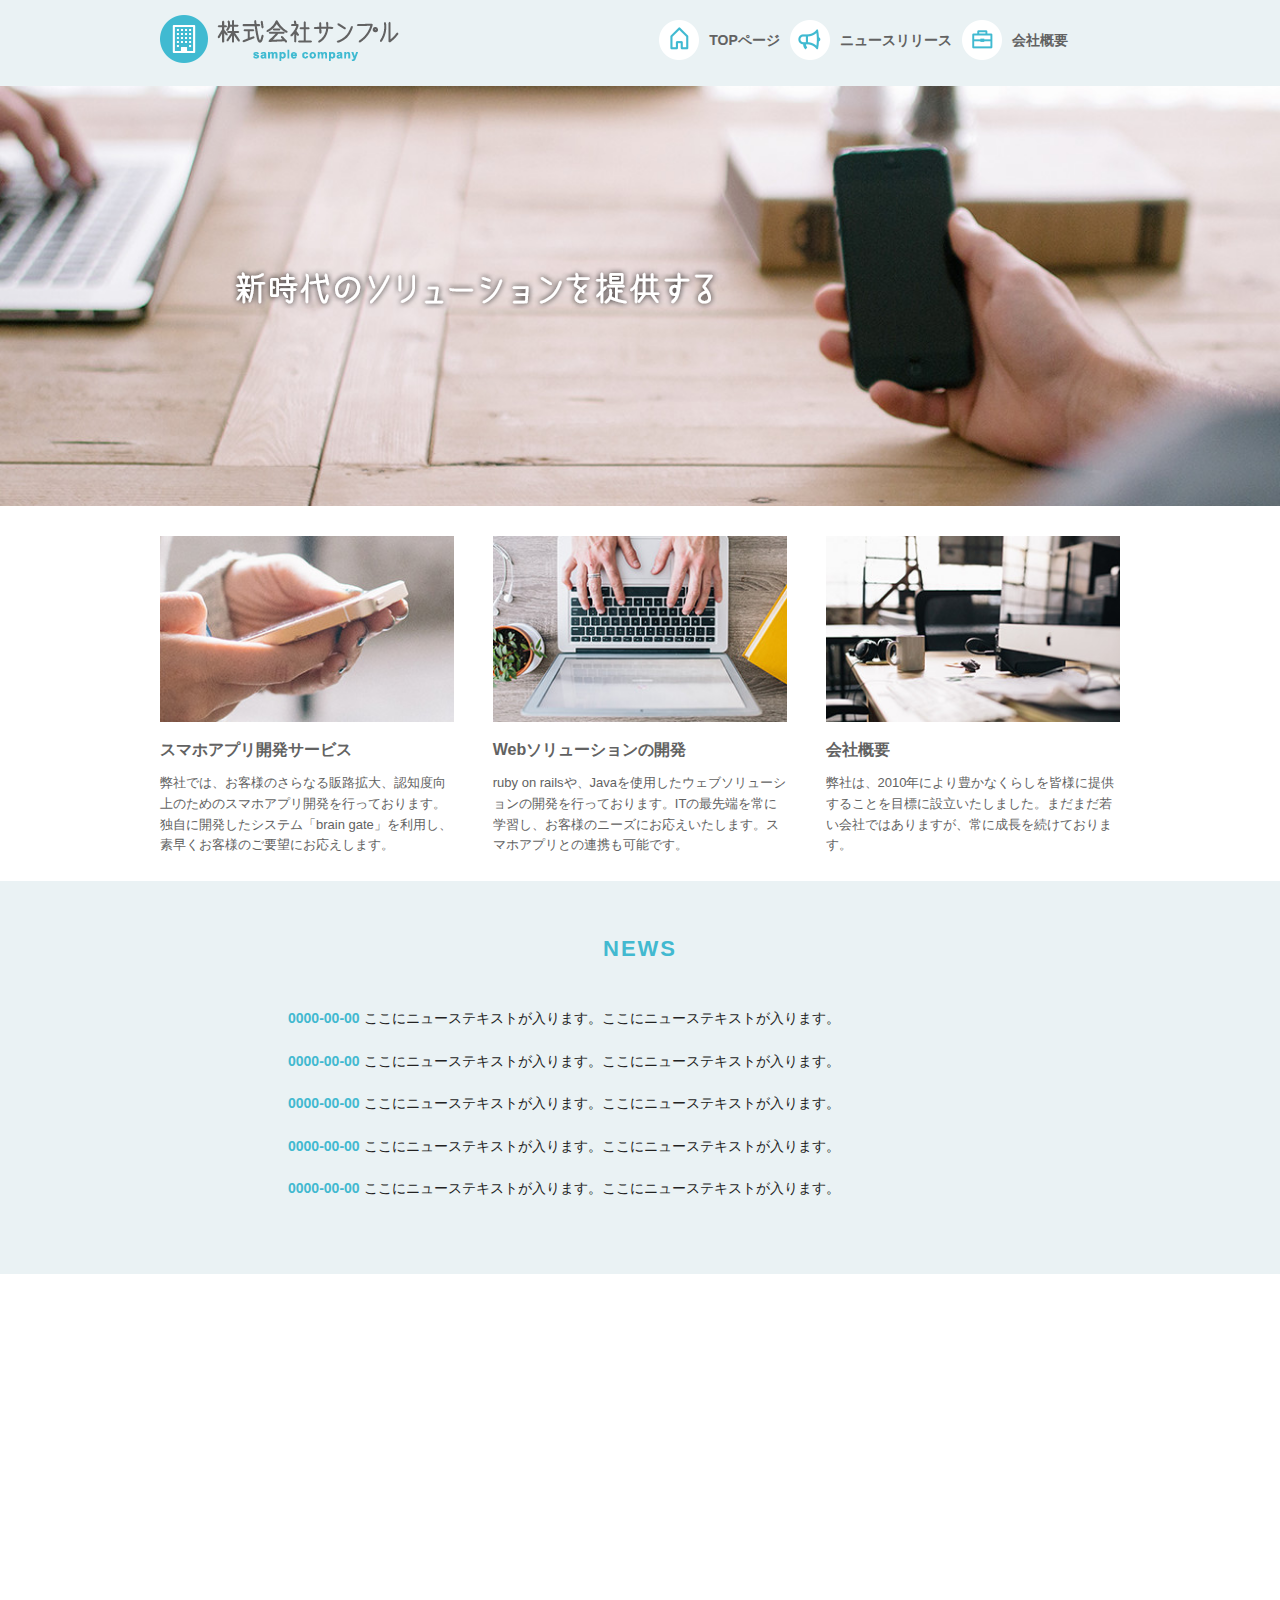
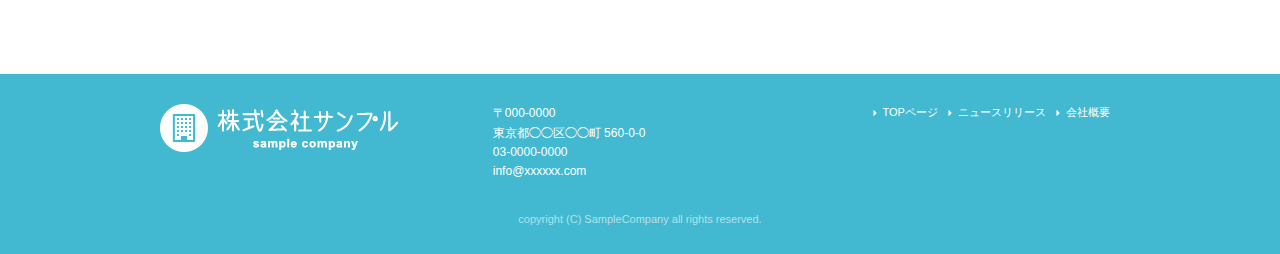
<file: index.html>
<!DOCTYPE html>
<html lang="ja">
<head>

  <!-- Basic Page Needs
  –––––––––––––––––––––––––––––––––––––––––––––––––– -->
  <meta charset="utf-8">
  <title>株式会社サンプル</title>
  <meta name="description" content="">
  <meta name="author" content="">

  <!-- Mobile Specific Metas
  –––––––––––––––––––––––––––––––––––––––––––––––––– -->
  <meta name="viewport" content="width=device-width, initial-scale=1">
 
  <!-- CSS
  –––––––––––––––––––––––––––––––––––––––––––––––––– -->
  <link rel="stylesheet" href="css/normalize.css">
  <link rel="stylesheet" href="css/skeleton.css">
  <link rel="stylesheet" href="css/sample.css">

  <!-- Favicon
  –––––––––––––––––––––––––––––––––––––––––––––––––– -->
  <link rel="icon" type="image/png" href="images/favicon.png">

</head>


<body>
<header>
  <div id="header_in" class="container">
    <div class="row">
      <div class="six columns logo">

        <h1><a href="index.html"><img class="u-max-full-width" src="images/top/logo.png" alt="株式会社サンプル" srcset="images/top/logo@2x.png 2x" /></a></h1>

      </div>
      <div class="six columns navi">

        <div class="sp_navi">
          <img id="sp_navi_btn" class="u-max-full-width" src="images/top/sp_navi.png" alt="sp_navi" srcset="images/top/sp_navi@2x.png 2x" />

          <ul class="sp_navi_li">
            <li><a href="index.html">TOPページ</a></li>
            <li><a href="news.html">ニュースリリース</a></li>
            <li><a href="company.html">会社概要</a></li>
          </ul>
        </div>
        <!-- sp_navi -->
        
        <div class="pc_navi">

          <ul class="pc_navi_li">
            <li class="navi_toppage"><a href="index.html">TOPページ</a></li>
            <li class="navi_news"><a href="news.html">ニュースリリース</a></li>
            <li class="navi_company"><a href="company.html">会社概要</a></li>
          </ul>

        </div>
        <!-- pc_navi -->

      </div>
    </div>
    <!-- row -->
    
  </div>
  <!-- header_in -->
</header>

  <div id="cover_area">
    <div class="container">
      <div class="twelve columns">
        <img class="u-max-full-width" src="images/top/cover_read.png" alt="新時代のソリューションを提供する" srcset="images/top/cover_read@2x.png 2x" />
      </div>
    </div>
  </div>
  <!-- #cover -->

<div id="service_area">

  <div class="container">
    <div class="row">

      <div class="four columns">

        <img class="u-max-full-width" src="images/top/service_01.jpg" alt="スマホアプリ開発サービス" srcset="images/top/service_01@2x.jpg 2x" />

        <div class="service_title">スマホアプリ開発サービス</div>
        <p>弊社では、お客様のさらなる販路拡大、認知度向上のためのスマホアプリ開発を行っております。独自に開発したシステム「brain gate」を利用し、素早くお客様のご要望にお応えします。</p>

      </div><!-- column -->
      <div class="four columns">

        <img class="u-max-full-width" src="images/top/service_02.jpg" alt="Webソリューションの開発" srcset="images/top/service_02@2x.jpg 2x" />

        <div class="service_title">Webソリューションの開発</div>
        <p>ruby on railsや、Javaを使用したウェブソリューションの開発を行っております。ITの最先端を常に学習し、お客様のニーズにお応えいたします。スマホアプリとの連携も可能です。</p>

      </div><!-- column -->
      <div class="four columns">

        <img class="u-max-full-width" src="images/top/service_03.jpg" alt="会社概要" srcset="images/top/service_03@2x.jpg 2x" />

        <div class="service_title">会社概要</div>
        <p>弊社は、2010年により豊かなくらしを皆様に提供することを目標に設立いたしました。まだまだ若い会社ではありますが、常に成長を続けております。</p>

      </div><!-- column -->

    </div>
  </div>

</div>
<!-- #service_area -->

<div id="news_area">

  <div class="container">
    <div class="row">

      <div class="twelve columns">

        <div class="news_title">NEWS</div>

        <ul class="news_lists">
          <li><span>0000-00-00</span> ここにニューステキストが入ります。ここにニューステキストが入ります。</li>
          <li><span>0000-00-00</span> ここにニューステキストが入ります。ここにニューステキストが入ります。</li>
          <li><span>0000-00-00</span> ここにニューステキストが入ります。ここにニューステキストが入ります。</li>
          <li><span>0000-00-00</span> ここにニューステキストが入ります。ここにニューステキストが入ります。</li>
          <li><span>0000-00-00</span> ここにニューステキストが入ります。ここにニューステキストが入ります。</li>
        </ul>

      </div>

    </div>
  </div>

</div>
<!-- #news_area -->

<div id="googlemap_area">
  
  <script src="//maps.google.com/maps/api/js?key=AIzaSyDhcMUBWVD1xrxJHmUrwCkMFWCNimLvT0o"></script>
<script type="text/javascript">
function googleMap() {
var latlng = new google.maps.LatLng(35.6694293,139.7189323);/* 座標 */
var myOptions = {
zoom: 16, /*拡大比率*/
center: latlng,
mapTypeControlOptions: { mapTypeIds: ['style', google.maps.MapTypeId.ROADMAP] }
};
var map = new google.maps.Map(document.getElementById('map1'), myOptions);

/*アイコン設定*/
var icon = new google.maps.MarkerImage('images/top/pin.png',/*画像url*/
  new google.maps.Size(48,56),/*アイコンサイズ*/
new google.maps.Point(0,0)/*アイコン位置*/
);
var markerOptions = {
position: latlng,
map: map,
icon: icon,
title: '株式会社サンプル',/*タイトル*/
animation: google.maps.Animation.DROP/*アニメーション*/
};
var marker = new google.maps.Marker(markerOptions);

/*取得スタイルの貼り付け*/
var styleOptions = [
{
"stylers": [
{ "hue": '#	eaf2f4' }
]
}
];

var styledMapOptions = { name: '株式会社サンプル' }/*地図右上のタイトル*/
var sampleType = new google.maps.StyledMapType(styleOptions, styledMapOptions);
map.mapTypes.set('style', sampleType);
map.setMapTypeId('style');
};
google.maps.event.addDomListener(window, 'load', function() {
googleMap();
});
</script>
<div id="map1" style="width:100%; height:400px; margin:0 auto;"></div>

</div>
<!-- #googlemap_area -->

<footer>
  <div class="container">
    <div class="row">
      <div class="four columns sp">
        <img class="u-max-full-width" src="images/top/footer_logo.png" alt="株式会社サンプル" srcset="images/top/footer_logo@2x.png 2x" />
      </div>
      <!-- columns -->
      <div class="four columns foot_address sp">
        〒000-0000<br />
        東京都◯◯区◯◯町 560-0-0<br />
        03-0000-0000<br />
        info@xxxxxx.com
      </div>
      <!-- columns -->
      <div class="four columns">
        <ul class="foot_navi">
          <li><a href="">TOPページ</a></li>
          <li><a href="">ニュースリリース</a></li>
          <li><a href="">会社概要</a></li>
        </ul>
      </div>
      <!-- columns -->
    </div>
    <!-- row -->

    <div class="row">
      <div class="twelve columns sp">
        <p class="copy">copyright (C) SampleCompany all rights reserved.</p>
      </div>
      <!-- columns -->
    </div>
    <!-- row -->
  </div>
</footer>
<!-- //footer -->

<script type="text/javascript" src="//ajax.googleapis.com/ajax/libs/jquery/1.10.2/jquery.min.js"></script>

<script>
  $(function(){
    $(document).ready(function(){

      $("#sp_navi_btn").click(function () {
        $(this).next().slideToggle();
      });

    });
  });

</script>


</body>
</html>
</file>
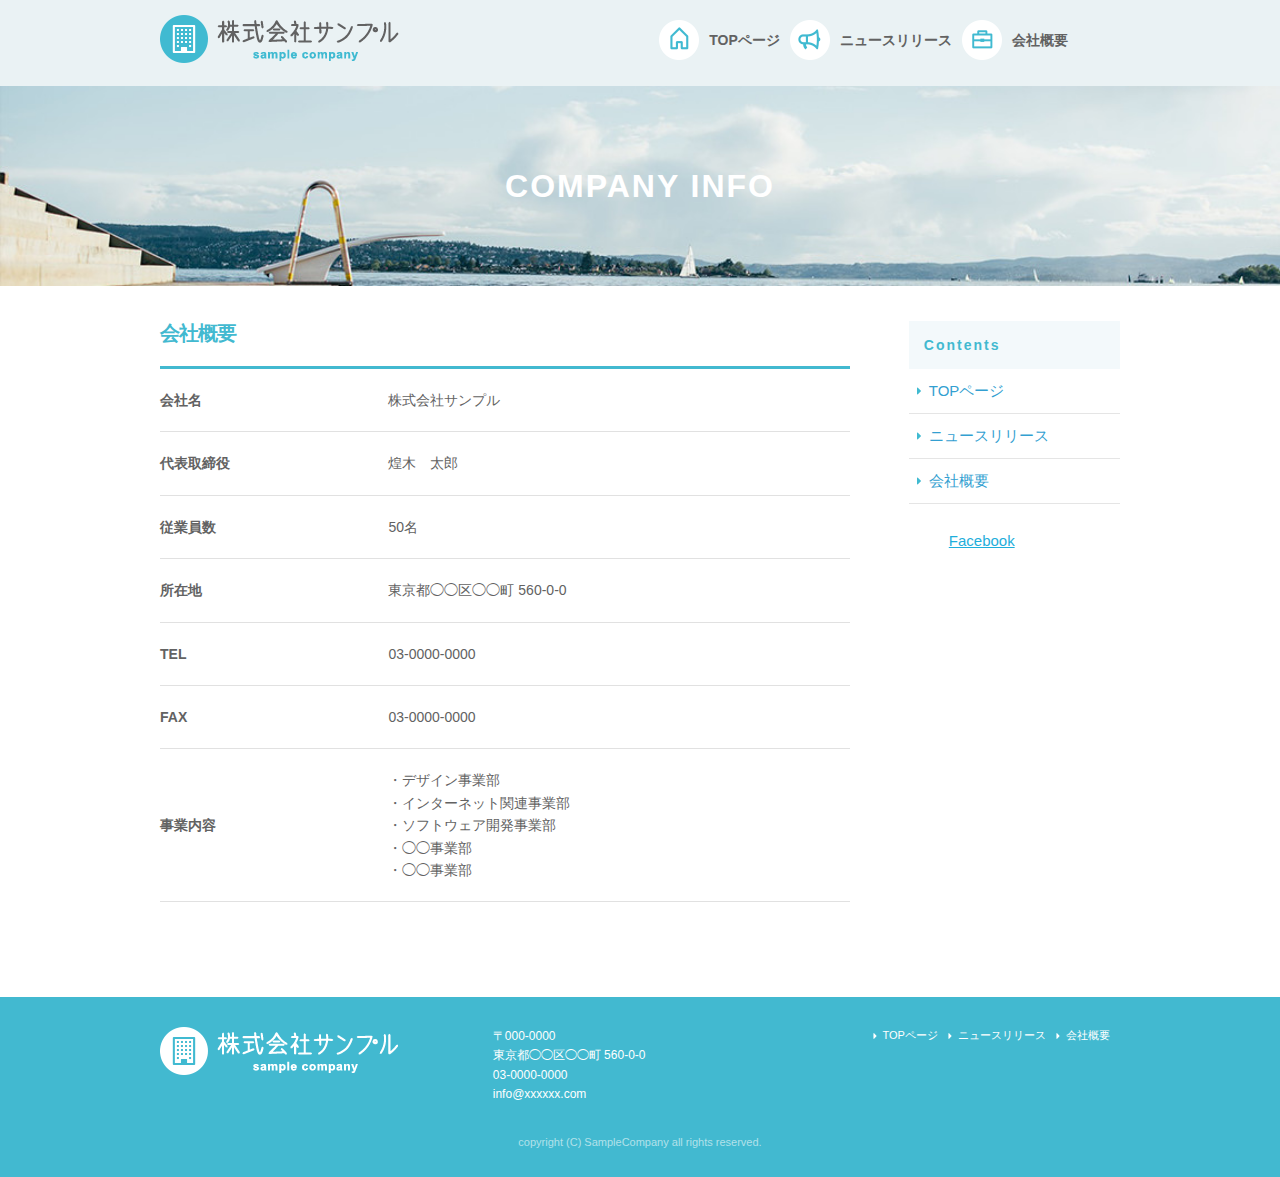
<file: company.html>
<!DOCTYPE html>
<html lang="ja">
<head>

  <!-- Basic Page Needs
  –––––––––––––––––––––––––––––––––––––––––––––––––– -->
  <meta charset="utf-8">
  <title>COMPANY INFO | 株式会社サンプル</title>
  <meta name="description" content="">
  <meta name="author" content="">

  <!-- Mobile Specific Metas
  –––––––––––––––––––––––––––––––––––––––––––––––––– -->
  <meta name="viewport" content="width=device-width, initial-scale=1">
 
  <!-- CSS
  –––––––––––––––––––––––––––––––––––––––––––––––––– -->
  <link rel="stylesheet" href="css/normalize.css">
  <link rel="stylesheet" href="css/skeleton.css">
  <link rel="stylesheet" href="css/sample.css">

  <!-- Favicon
  –––––––––––––––––––––––––––––––––––––––––––––––––– -->
  <link rel="icon" type="image/png" href="images/favicon.png">

</head>


<body>
<div id="fb-root"></div>
<script>(function(d, s, id) {
  var js, fjs = d.getElementsByTagName(s)[0];
  if (d.getElementById(id)) return;
  js = d.createElement(s); js.id = id;
  js.src = 'https://connect.facebook.net/ja_JP/sdk.js#xfbml=1&version=v3.0&appId=282205058639656&autoLogAppEvents=1';
  fjs.parentNode.insertBefore(js, fjs);
}(document, 'script', 'facebook-jssdk'));</script>  
  
  
<header>
  <div id="header_in" class="container">
    <div class="row">
      <div class="six columns logo">

        <h1><a href="index.html"><img class="u-max-full-width" src="images/top/logo.png" alt="株式会社サンプル" srcset="images/top/logo@2x.png 2x" /></a></h1>

      </div>
      <div class="six columns navi">

        <div class="sp_navi">
          <img id="sp_navi_btn" class="u-max-full-width" src="images/top/sp_navi.png" alt="sp_navi" srcset="images/top/sp_navi@2x.png 2x" />

          <ul class="sp_navi_li">
            <li><a href="index.html">TOPページ</a></li>
            <li><a href="news.html">ニュースリリース</a></li>
            <li><a href="company.html">会社概要</a></li>
          </ul>
        </div>
        <!-- sp_navi -->
        
        <div class="pc_navi">

          <ul class="pc_navi_li">
            <li class="navi_toppage"><a href="index.html">TOPページ</a></li>
            <li class="navi_news"><a href="news.html">ニュースリリース</a></li>
            <li class="navi_company"><a href="company.html">会社概要</a></li>
          </ul>

        </div>
        <!-- pc_navi -->

      </div>
    </div>
    <!-- row -->
    
  </div>
  <!-- header_in -->
</header>

  <div id="sub_cover">
    <div class="container">
      <div class="row">
      <div class="twelve columns">
        <h2>COMPANY INFO</h2>
        </div>
      </div>
    </div>
  </div>
  <!-- #sub_cover -->
  
  <div id="contents">
    <div class="container">
      <div class="row">
        <div id="main" class="nine columns">
          <h2 class="company_title">会社概要</h2>
          <table class="u-full-width">
            <tbody>
              <tr>
                <th>会社名</th>
                <td>株式会社サンプル</td>
              </tr>
              <tr>
                <th>代表取締役</th>
                <td>煌木　太郎</td>
              </tr>
              <tr>
                <th>従業員数</th>
                <td>50名</td>
              </tr>
              <tr>
                <th>所在地</th>
                <td>東京都◯◯区◯◯町 560-0-0</td>
              </tr>
              <tr>
                <th>TEL</th>
                <td>03-0000-0000</td>
              </tr>
              <tr>
                <th>FAX</th>
                <td>03-0000-0000</td>
              </tr>
              <tr>
                <th>事業内容</th>
                <td>
                  ・デザイン事業部<br>
                  ・インターネット関連事業部<br>
                  ・ソフトウェア開発事業部<br>
                  ・◯◯事業部<br>
                  ・◯◯事業部<br>
                  </td>
              </tr>
            </tbody>
          </table>
        </div>  

        <div id="sidebar" class="three columns">
          <div class="pc_sidemenu">
            <h3>Contents</h3>
            <ul>
              <li>
                <a href="index.html">TOPページ</a>
              </li>
              <li>
                <a href="news.html">ニュースリリース</a>
              </li>
              <li>
                <a href="company.html">会社概要</a>
              </li>
            </ul>
          </div>
          <div class="fb-page" data-href="https://www.facebook.com/facebook" data-tabs="timeline" data-height="300" data-small-header="false" data-adapt-container-width="true" data-hide-cover="false" data-show-facepile="false" ><blockquote cite="https://www.facebook.com/facebook/" class="fb-xfbml-parse-ignore"><a href="https://www.facebook.com/facebook/">Facebook</a></blockquote></div>
        </div>
      </div>
    </div>
  </div>
        

<footer>
  <div class="container">
    <div class="row">
      <div class="four columns sp">
        <img class="u-max-full-width" src="images/top/footer_logo.png" alt="株式会社サンプル" srcset="images/top/footer_logo@2x.png 2x" />
      </div>
      <!-- columns -->
      <div class="four columns foot_address sp">
        〒000-0000<br />
        東京都◯◯区◯◯町 560-0-0<br />
        03-0000-0000<br />
        info@xxxxxx.com
      </div>
      <!-- columns -->
      <div class="four columns">
        <ul class="foot_navi">
          <li><a href="">TOPページ</a></li>
          <li><a href="">ニュースリリース</a></li>
          <li><a href="">会社概要</a></li>
        </ul>
      </div>
      <!-- columns -->
    </div>
    <!-- row -->

    <div class="row">
      <div class="twelve columns sp">
        <p class="copy">copyright (C) SampleCompany all rights reserved.</p>
      </div>
      <!-- columns -->
    </div>
    <!-- row -->
  </div>
</footer>
<!-- //footer -->

<script type="text/javascript" src="//ajax.googleapis.com/ajax/libs/jquery/1.10.2/jquery.min.js"></script>

<script>
  $(function(){
    $(document).ready(function(){

      $("#sp_navi_btn").click(function () {
        $(this).next().slideToggle();
      });

    });
  });

</script>


</body>
</html>
</file>
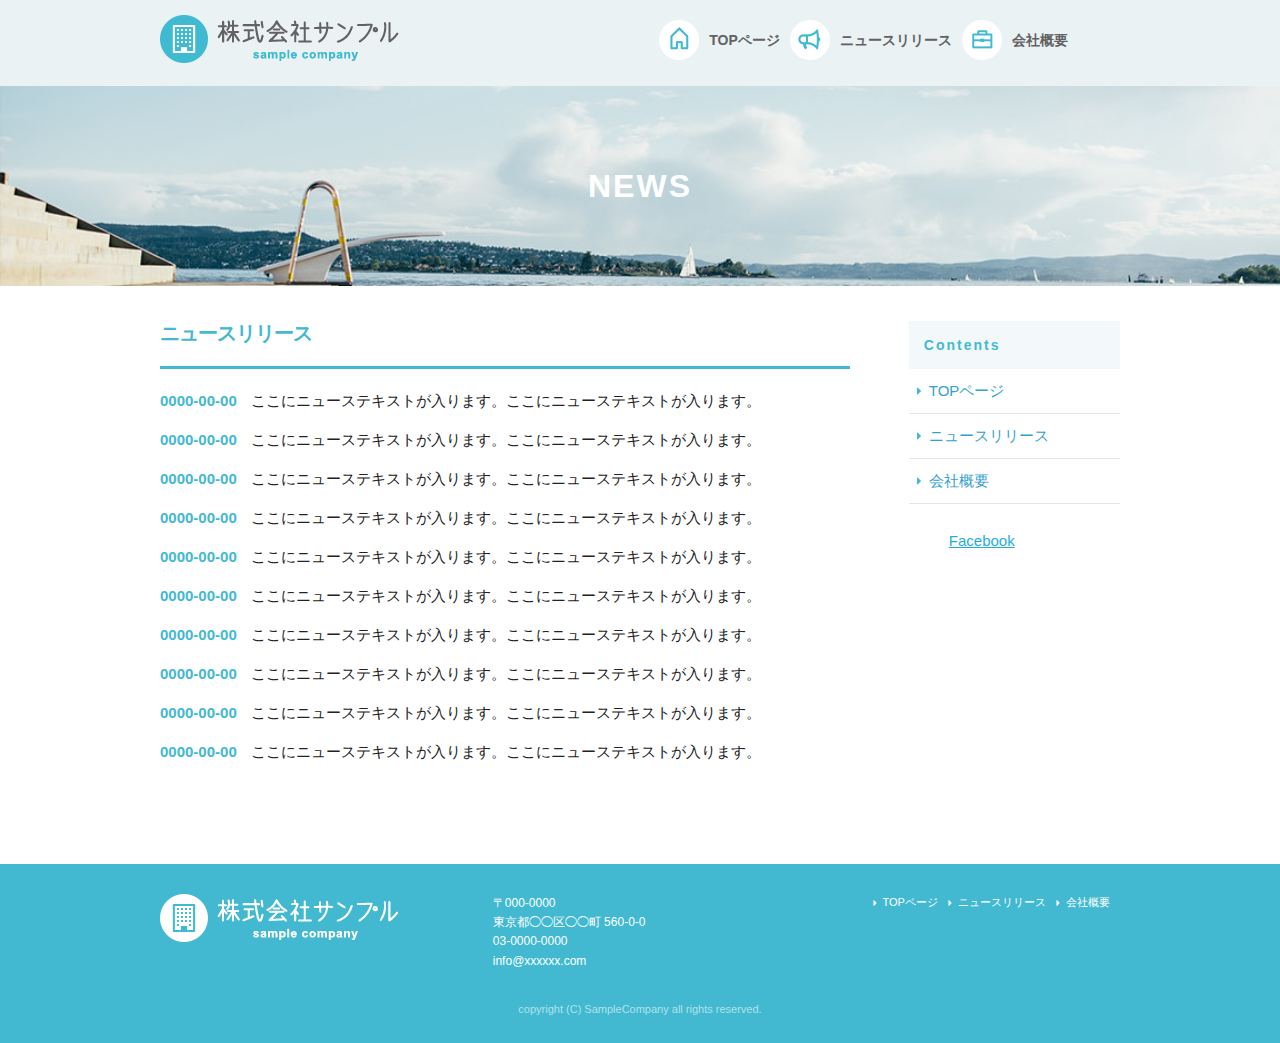
<file: news.html>
<!DOCTYPE html>
<html lang="ja">
<head>

  <!-- Basic Page Needs
  –––––––––––––––––––––––––––––––––––––––––––––––––– -->
  <meta charset="utf-8">
  <title>NEWS | 株式会社サンプル</title>
  <meta name="description" content="">
  <meta name="author" content="">

  <!-- Mobile Specific Metas
  –––––––––––––––––––––––––––––––––––––––––––––––––– -->
  <meta name="viewport" content="width=device-width, initial-scale=1">
 
  <!-- CSS
  –––––––––––––––––––––––––––––––––––––––––––––––––– -->
  <link rel="stylesheet" href="css/normalize.css">
  <link rel="stylesheet" href="css/skeleton.css">
  <link rel="stylesheet" href="css/sample.css">

  <!-- Favicon
  –––––––––––––––––––––––––––––––––––––––––––––––––– -->
  <link rel="icon" type="image/png" href="images/favicon.png">

</head>


<body>
<div id="fb-root"></div>
<script>(function(d, s, id) {
  var js, fjs = d.getElementsByTagName(s)[0];
  if (d.getElementById(id)) return;
  js = d.createElement(s); js.id = id;
  js.src = 'https://connect.facebook.net/ja_JP/sdk.js#xfbml=1&version=v3.0&appId=282205058639656&autoLogAppEvents=1';
  fjs.parentNode.insertBefore(js, fjs);
}(document, 'script', 'facebook-jssdk'));</script>  
  
  
<header>
  <div id="header_in" class="container">
    <div class="row">
      <div class="six columns logo">

        <h1><a href="index.html"><img class="u-max-full-width" src="images/top/logo.png" alt="株式会社サンプル" srcset="images/top/logo@2x.png 2x" /></a></h1>

      </div>
      <div class="six columns navi">

        <div class="sp_navi">
          <img id="sp_navi_btn" class="u-max-full-width" src="images/top/sp_navi.png" alt="sp_navi" srcset="images/top/sp_navi@2x.png 2x" />

          <ul class="sp_navi_li">
            <li><a href="index.html">TOPページ</a></li>
            <li><a href="news.html">ニュースリリース</a></li>
            <li><a href="company.html">会社概要</a></li>
          </ul>
        </div>
        <!-- sp_navi -->
        
        <div class="pc_navi">

          <ul class="pc_navi_li">
            <li class="navi_toppage"><a href="index.html">TOPページ</a></li>
            <li class="navi_news"><a href="news.html">ニュースリリース</a></li>
            <li class="navi_company"><a href="company.html">会社概要</a></li>
          </ul>

        </div>
        <!-- pc_navi -->

      </div>
    </div>
    <!-- row -->
    
  </div>
  <!-- header_in -->
</header>

  <div id="sub_cover">
    <div class="container">
      <div class="row">
      <div class="twelve columns">
        <h2>NEWS</h2>
        </div>
      </div>
    </div>
  </div>
  <!-- #sub_cover -->
  
  <div id="contents">
    <div class="container">
      <div class="row">
        <div id="main" class="nine columns">
          <h2>ニュースリリース</h2>
          <ul class="news_li">
            <li>
              <span>0000-00-00</span>
              ここにニューステキストが入ります。ここにニューステキストが入ります。
            </li>
            <li>
              <span>0000-00-00</span>
              ここにニューステキストが入ります。ここにニューステキストが入ります。
            </li>
            <li>
              <span>0000-00-00</span>
              ここにニューステキストが入ります。ここにニューステキストが入ります。
            </li>
            <li>
              <span>0000-00-00</span>
              ここにニューステキストが入ります。ここにニューステキストが入ります。
            </li>
            <li>
              <span>0000-00-00</span>
              ここにニューステキストが入ります。ここにニューステキストが入ります。
            </li>
            <li>
              <span>0000-00-00</span>
              ここにニューステキストが入ります。ここにニューステキストが入ります。
            </li>
            <li>
              <span>0000-00-00</span>
              ここにニューステキストが入ります。ここにニューステキストが入ります。
            </li>
            <li>
              <span>0000-00-00</span>
              ここにニューステキストが入ります。ここにニューステキストが入ります。
            </li>
            <li>
              <span>0000-00-00</span>
              ここにニューステキストが入ります。ここにニューステキストが入ります。
            </li>
            <li>
              <span>0000-00-00</span>
              ここにニューステキストが入ります。ここにニューステキストが入ります。
            </li>
          </ul>
        </div>
        <div id="sidebar" class="three columns">
          <div class="pc_sidemenu">
            <h3>Contents</h3>
            <ul>
              <li>
                <a href="index.html">TOPページ</a>
              </li>
              <li>
                <a href="news.html">ニュースリリース</a>
              </li>
              <li>
                <a href="company.html">会社概要</a>
              </li>
            </ul>
          </div>
          <div class="fb-page" data-href="https://www.facebook.com/facebook" data-tabs="timeline" data-height="300" data-small-header="false" data-adapt-container-width="true" data-hide-cover="false" data-show-facepile="false" ><blockquote cite="https://www.facebook.com/facebook/" class="fb-xfbml-parse-ignore"><a href="https://www.facebook.com/facebook/">Facebook</a></blockquote></div>
        </div>
      </div>
    </div>
  </div>
        

<footer>
  <div class="container">
    <div class="row">
      <div class="four columns sp">
        <img class="u-max-full-width" src="images/top/footer_logo.png" alt="株式会社サンプル" srcset="images/top/footer_logo@2x.png 2x" />
      </div>
      <!-- columns -->
      <div class="four columns foot_address sp">
        〒000-0000<br />
        東京都◯◯区◯◯町 560-0-0<br />
        03-0000-0000<br />
        info@xxxxxx.com
      </div>
      <!-- columns -->
      <div class="four columns">
        <ul class="foot_navi">
          <li><a href="">TOPページ</a></li>
          <li><a href="">ニュースリリース</a></li>
          <li><a href="">会社概要</a></li>
        </ul>
      </div>
      <!-- columns -->
    </div>
    <!-- row -->

    <div class="row">
      <div class="twelve columns sp">
        <p class="copy">copyright (C) SampleCompany all rights reserved.</p>
      </div>
      <!-- columns -->
    </div>
    <!-- row -->
  </div>
</footer>
<!-- //footer -->

<script type="text/javascript" src="//ajax.googleapis.com/ajax/libs/jquery/1.10.2/jquery.min.js"></script>

<script>
  $(function(){
    $(document).ready(function(){

      $("#sp_navi_btn").click(function () {
        $(this).next().slideToggle();
      });

    });
  });

</script>


</body>
</html>
</file>
<file: css/skeleton.css>
/*
* Skeleton V2.0.4
* Copyright 2014, Dave Gamache
* www.getskeleton.com
* Free to use under the MIT license.
* http://www.opensource.org/licenses/mit-license.php
* 12/29/2014
*/


/* Table of contents
––––––––––––––––––––––––––––––––––––––––––––––––––
- Grid
- Base Styles
- Typography
- Links
- Buttons
- Forms
- Lists
- Code
- Tables
- Spacing
- Utilities
- Clearing
- Media Queries
*/


/* Grid
–––––––––––––––––––––––––––––––––––––––––––––––––– */
.container {
  position: relative;
  width: 100%;
  max-width: 960px;
  margin: 0 auto;
  padding: 0 20px;
  box-sizing: border-box; }
.column,
.columns {
  width: 100%;
  float: left;
  box-sizing: border-box; }

/* For devices larger than 400px */
@media (min-width: 400px) {
  .container {
    width: 85%;
    padding: 0; }
}

/* For devices larger than 550px */
@media (min-width: 550px) {
  .container {
    width: 80%; }
  .column,
  .columns {
    margin-left: 4%; }
  .column:first-child,
  .columns:first-child {
    margin-left: 0; }

  .one.column,
  .one.columns                    { width: 4.66666666667%; }
  .two.columns                    { width: 13.3333333333%; }
  .three.columns                  { width: 22%;            }
  .four.columns                   { width: 30.6666666667%; }
  .five.columns                   { width: 39.3333333333%; }
  .six.columns                    { width: 48%;            }
  .seven.columns                  { width: 56.6666666667%; }
  .eight.columns                  { width: 65.3333333333%; }
  .nine.columns                   { width: 74.0%;          }
  .ten.columns                    { width: 82.6666666667%; }
  .eleven.columns                 { width: 91.3333333333%; }
  .twelve.columns                 { width: 100%; margin-left: 0; }

  .one-third.column               { width: 30.6666666667%; }
  .two-thirds.column              { width: 65.3333333333%; }

  .one-half.column                { width: 48%; }

  /* Offsets */
  .offset-by-one.column,
  .offset-by-one.columns          { margin-left: 8.66666666667%; }
  .offset-by-two.column,
  .offset-by-two.columns          { margin-left: 17.3333333333%; }
  .offset-by-three.column,
  .offset-by-three.columns        { margin-left: 26%;            }
  .offset-by-four.column,
  .offset-by-four.columns         { margin-left: 34.6666666667%; }
  .offset-by-five.column,
  .offset-by-five.columns         { margin-left: 43.3333333333%; }
  .offset-by-six.column,
  .offset-by-six.columns          { margin-left: 52%;            }
  .offset-by-seven.column,
  .offset-by-seven.columns        { margin-left: 60.6666666667%; }
  .offset-by-eight.column,
  .offset-by-eight.columns        { margin-left: 69.3333333333%; }
  .offset-by-nine.column,
  .offset-by-nine.columns         { margin-left: 78.0%;          }
  .offset-by-ten.column,
  .offset-by-ten.columns          { margin-left: 86.6666666667%; }
  .offset-by-eleven.column,
  .offset-by-eleven.columns       { margin-left: 95.3333333333%; }

  .offset-by-one-third.column,
  .offset-by-one-third.columns    { margin-left: 34.6666666667%; }
  .offset-by-two-thirds.column,
  .offset-by-two-thirds.columns   { margin-left: 69.3333333333%; }

  .offset-by-one-half.column,
  .offset-by-one-half.columns     { margin-left: 52%; }

}


/* Base Styles
–––––––––––––––––––––––––––––––––––––––––––––––––– */
/* NOTE
html is set to 62.5% so that all the REM measurements throughout Skeleton
are based on 10px sizing. So basically 1.5rem = 15px :) */
html {
  font-size: 62.5%; }
body {
  font-size: 1.5em; /* currently ems cause chrome bug misinterpreting rems on body element */
  line-height: 1.6;
  font-weight: 400;
  font-family: "Raleway", "HelveticaNeue", "Helvetica Neue", Helvetica, Arial, sans-serif;
  color: #222; }


/* Typography
–––––––––––––––––––––––––––––––––––––––––––––––––– */
h1, h2, h3, h4, h5, h6 {
  margin-top: 0;
  margin-bottom: 2rem;
  font-weight: 300; }
h1 { font-size: 4.0rem; line-height: 1.2;  letter-spacing: -.1rem;}
h2 { font-size: 3.6rem; line-height: 1.25; letter-spacing: -.1rem; }
h3 { font-size: 3.0rem; line-height: 1.3;  letter-spacing: -.1rem; }
h4 { font-size: 2.4rem; line-height: 1.35; letter-spacing: -.08rem; }
h5 { font-size: 1.8rem; line-height: 1.5;  letter-spacing: -.05rem; }
h6 { font-size: 1.5rem; line-height: 1.6;  letter-spacing: 0; }

/* Larger than phablet */
@media (min-width: 550px) {
  h1 { font-size: 5.0rem; }
  h2 { font-size: 4.2rem; }
  h3 { font-size: 3.6rem; }
  h4 { font-size: 3.0rem; }
  h5 { font-size: 2.4rem; }
  h6 { font-size: 1.5rem; }
}

p {
  margin-top: 0; }


/* Links
–––––––––––––––––––––––––––––––––––––––––––––––––– */
a {
  color: #1EAEDB; }
a:hover {
  color: #0FA0CE; }


/* Buttons
–––––––––––––––––––––––––––––––––––––––––––––––––– */
.button,
button,
input[type="submit"],
input[type="reset"],
input[type="button"] {
  display: inline-block;
  height: 38px;
  padding: 0 30px;
  color: #555;
  text-align: center;
  font-size: 11px;
  font-weight: 600;
  line-height: 38px;
  letter-spacing: .1rem;
  text-transform: uppercase;
  text-decoration: none;
  white-space: nowrap;
  background-color: transparent;
  border-radius: 4px;
  border: 1px solid #bbb;
  cursor: pointer;
  box-sizing: border-box; }
.button:hover,
button:hover,
input[type="submit"]:hover,
input[type="reset"]:hover,
input[type="button"]:hover,
.button:focus,
button:focus,
input[type="submit"]:focus,
input[type="reset"]:focus,
input[type="button"]:focus {
  color: #333;
  border-color: #888;
  outline: 0; }
.button.button-primary,
button.button-primary,
input[type="submit"].button-primary,
input[type="reset"].button-primary,
input[type="button"].button-primary {
  color: #FFF;
  background-color: #33C3F0;
  border-color: #33C3F0; }
.button.button-primary:hover,
button.button-primary:hover,
input[type="submit"].button-primary:hover,
input[type="reset"].button-primary:hover,
input[type="button"].button-primary:hover,
.button.button-primary:focus,
button.button-primary:focus,
input[type="submit"].button-primary:focus,
input[type="reset"].button-primary:focus,
input[type="button"].button-primary:focus {
  color: #FFF;
  background-color: #1EAEDB;
  border-color: #1EAEDB; }


/* Forms
–––––––––––––––––––––––––––––––––––––––––––––––––– */
input[type="email"],
input[type="number"],
input[type="search"],
input[type="text"],
input[type="tel"],
input[type="url"],
input[type="password"],
textarea,
select {
  height: 38px;
  padding: 6px 10px; /* The 6px vertically centers text on FF, ignored by Webkit */
  background-color: #fff;
  border: 1px solid #D1D1D1;
  border-radius: 4px;
  box-shadow: none;
  box-sizing: border-box; }
/* Removes awkward default styles on some inputs for iOS */
input[type="email"],
input[type="number"],
input[type="search"],
input[type="text"],
input[type="tel"],
input[type="url"],
input[type="password"],
textarea {
  -webkit-appearance: none;
     -moz-appearance: none;
          appearance: none; }
textarea {
  min-height: 65px;
  padding-top: 6px;
  padding-bottom: 6px; }
input[type="email"]:focus,
input[type="number"]:focus,
input[type="search"]:focus,
input[type="text"]:focus,
input[type="tel"]:focus,
input[type="url"]:focus,
input[type="password"]:focus,
textarea:focus,
select:focus {
  border: 1px solid #33C3F0;
  outline: 0; }
label,
legend {
  display: block;
  margin-bottom: .5rem;
  font-weight: 600; }
fieldset {
  padding: 0;
  border-width: 0; }
input[type="checkbox"],
input[type="radio"] {
  display: inline; }
label > .label-body {
  display: inline-block;
  margin-left: .5rem;
  font-weight: normal; }


/* Lists
–––––––––––––––––––––––––––––––––––––––––––––––––– */
ul {
  list-style: circle inside; }
ol {
  list-style: decimal inside; }
ol, ul {
  padding-left: 0;
  margin-top: 0; }
ul ul,
ul ol,
ol ol,
ol ul {
  margin: 1.5rem 0 1.5rem 3rem;
  font-size: 90%; }
li {
  margin-bottom: 1rem; }


/* Code
–––––––––––––––––––––––––––––––––––––––––––––––––– */
code {
  padding: .2rem .5rem;
  margin: 0 .2rem;
  font-size: 90%;
  white-space: nowrap;
  background: #F1F1F1;
  border: 1px solid #E1E1E1;
  border-radius: 4px; }
pre > code {
  display: block;
  padding: 1rem 1.5rem;
  white-space: pre; }


/* Tables
–––––––––––––––––––––––––––––––––––––––––––––––––– */
th,
td {
  padding: 12px 15px;
  text-align: left;
  border-bottom: 1px solid #E1E1E1; }
th:first-child,
td:first-child {
  padding-left: 0; }
th:last-child,
td:last-child {
  padding-right: 0; }


/* Spacing
–––––––––––––––––––––––––––––––––––––––––––––––––– */
button,
.button {
  margin-bottom: 1rem; }
input,
textarea,
select,
fieldset {
  margin-bottom: 1.5rem; }
pre,
blockquote,
dl,
figure,
table,
p,
ul,
ol,
form {
  margin-bottom: 2.5rem; }


/* Utilities
–––––––––––––––––––––––––––––––––––––––––––––––––– */
.u-full-width {
  width: 100%;
  box-sizing: border-box; }
.u-max-full-width {
  max-width: 100%;
  box-sizing: border-box; }
.u-pull-right {
  float: right; }
.u-pull-left {
  float: left; }


/* Misc
–––––––––––––––––––––––––––––––––––––––––––––––––– */
hr {
  margin-top: 3rem;
  margin-bottom: 3.5rem;
  border-width: 0;
  border-top: 1px solid #E1E1E1; }


/* Clearing
–––––––––––––––––––––––––––––––––––––––––––––––––– */

/* Self Clearing Goodness */
.container:after,
.row:after,
.u-cf {
  content: "";
  display: table;
  clear: both; }


/* Media Queries
–––––––––––––––––––––––––––––––––––––––––––––––––– */
/*
Note: The best way to structure the use of media queries is to create the queries
near the relevant code. For example, if you wanted to change the styles for buttons
on small devices, paste the mobile query code up in the buttons section and style it
there.
*/


/* Larger than mobile */
@media (min-width: 400px) {}

/* Larger than phablet (also point when grid becomes active) */
@media (min-width: 550px) {}

/* Larger than tablet */
@media (min-width: 750px) {}

/* Larger than desktop */
@media (min-width: 1000px) {}

/* Larger than Desktop HD */
@media (min-width: 1200px) {}
</file>
<file: css/sample.css>
html {
  font-size: 62.5%; }

header {
  background: #eaf2f4; }
  header #header_in {
    padding-top: 10px;
    padding-bottom: 4px; }
  @media (max-width: 550px) {
    header .logo {
      width: 190px; }
    header .navi {
      width: 40px;
      float: right; } }
  header .sp_navi_li {
    width: 180px;
    position: absolute;
    top: 50px;
    right: 2%;
    border: 1px solid #eee;
    background: white;
    margin: 0;
    padding: 0; }
    header .sp_navi_li li {
      list-style: none;
      margin: 0;
      padding: 0; }
      header .sp_navi_li li a {
        display: block;
        padding: 10px 8px;
        border-bottom: 1px solid #eee;
        font-size: 14px;
        text-decoration: none; }
  @media (min-width: 551px) {
    header .sp_navi {
      display: none; }
    header #header_in {
      padding: 15px 0 10px 0; }
    header .pc_navi_li {
      margin: 0;
      padding: 0; }
      header .pc_navi_li li {
        list-style: none;
        margin: 5px 0 0 0;
        padding: 0; }
        header .pc_navi_li li a {
          color: #626262;
          text-decoration: none;
          font-weight: bold;
          font-size: 14px;
          font-size: 1.4rem;
          float: left;
          padding-right: 10px; }
        header .pc_navi_li li a:hover {
          color: #42b9d0; }
      header .pc_navi_li li.navi_toppage a {
        background-repeat: no-repeat;
        display: inline-block;
        line-height: 40px;
        padding-left: 50px;
        background-image: url("../images/top/navi_top.png");
        background-size: 40px 40px; } }
    @media screen and (min-width: 551px) and (-webkit-min-device-pixel-ratio: 2), (min-width: 551px) and (min-resolution: 2dppx) {
      header .pc_navi_li li.navi_toppage a {
        background-image: url("../images/top/navi_top@2x.png"); } }
  @media (min-width: 551px) {
      header .pc_navi_li li.navi_news a {
        background-repeat: no-repeat;
        display: inline-block;
        line-height: 40px;
        padding-left: 50px;
        background-image: url("../images/top/navi_news.png");
        background-size: 40px 40px; } }
    @media screen and (min-width: 551px) and (-webkit-min-device-pixel-ratio: 2), (min-width: 551px) and (min-resolution: 2dppx) {
      header .pc_navi_li li.navi_news a {
        background-image: url("../images/top/navi_news@2x.png"); } }
  @media (min-width: 551px) {
      header .pc_navi_li li.navi_company a {
        background-repeat: no-repeat;
        display: inline-block;
        line-height: 40px;
        padding-left: 50px;
        background-image: url("../images/top/navi_company.png");
        background-size: 40px 40px; } }
    @media screen and (min-width: 551px) and (-webkit-min-device-pixel-ratio: 2), (min-width: 551px) and (min-resolution: 2dppx) {
      header .pc_navi_li li.navi_company a {
        background-image: url("../images/top/navi_company@2x.png"); } }

  @media (max-width: 550px) {
    header .pc_navi {
      display: none; }
    header .pc_sidemenu {
      display: none; } }

.sp_navi_li {
  width: 180px;
  position: absolute;
  top: 50px;
  right: 2%;
  border: 1px solid #eee;
  background: white;
  margin: 0;
  padding: 0;
  display: none;
  z-index: 100; }
  .sp_navi_li li {
    list-style: none;
    margin: 0;
    padding: 0; }
    .sp_navi_li li a {
      display: block;
      padding: 10px 8px;
      border-bottom: 1px solid #eee;
      font-size: 14px;
      text-decoration: none; }

#cover_area {
  text-align: center;
  padding: 80px 0;
  background-image: url("../images/top/cover.jpg");
  background-size: cover; }
  @media screen and (-webkit-min-device-pixel-ratio: 2), (min-resolution: 2dppx) {
    #cover_area {
      background-image: url("../images/top/cover@2x.jpg"); } }
  @media (min-width: 551px) {
    #cover_area {
      text-align: left;
      height: 420px;
      padding: 0; }
      #cover_area img {
        margin-top: 180px;
        margin-left: 70px; } }

#service_area {
  padding-top: 20px; }
  @media (min-width: 551px) {
    #service_area {
      padding-top: 30px; } }
  #service_area .columns {
    color: #626262; }
    #service_area .columns .service_title {
      font-size: 18px;
      font-size: 1.8rem;
      font-weight: bold;
      margin-top: 8px; }
    #service_area .columns p {
      font-size: 15px;
      font-size: 1.5rem;
      margin-top: 10px; }
    @media (min-width: 551px) {
      #service_area .columns .service_title {
        font-size: 16px;
        font-size: 1.6rem; }
      #service_area .columns p {
        font-size: 13px;
        font-size: 1.3rem; } }

#news_area {
  background-color: #eaf2f4; }
  @media (min-width: 551px) {
    #news_area .container {
      padding: 0px 10% 50px 10%; } }
  #news_area .news_title {
    text-align: center;
    font-size: 26px;
    font-size: 2.6rem;
    color: #42b9d0;
    padding: 15px 0 10px 0;
    font-weight: bold;
    letter-spacing: 0.2rem; }
  #news_area .news_lists li {
    list-style: none;
    font-size: 15px;
    font-size: 1.5rem; }
    #news_area .news_lists li span {
      color: #42b9d0;
      font-weight: bold;
      display: block;
      margin-bottom: 3px; }
  @media (min-width: 551px) {
    #news_area .news_title {
      font-size: 22px;
      font-size: 2.2rem;
      padding: 50px 0 41px 0; }
    #news_area .news_lists li {
      font-size: 14px;
      font-size: 1.4rem;
      margin-bottom: 20px; }
      #news_area .news_lists li span {
        display: inline;
        margin-bottom: 0px; } }

@media (max-width: 550px) {
  .pc_sidemenu {
    display: none; } }
footer {
  background-color: #42b9d0;
  color: #fff;
  padding-top: 20px; }
  @media (max-width: 550px) {
    footer .container {
      margin: 0;
      padding: 0; }
    footer .sp {
      padding: 0 6%;
      margin: 0 auto; }
    footer .foot_navi {
      margin-top: 20px; }
      footer .foot_navi li {
        list-style: none;
        margin-bottom: 1px; }
        footer .foot_navi li a {
          color: #42b9d0;
          background-color: #eaf2f4;
          display: block;
          text-align: center;
          font-weight: bold;
          text-decoration: none;
          font-size: 16px;
          font-size: 1.6rem;
          padding: 16px 0; } }
  footer .foot_address {
    font-size: 16px;
    font-size: 1.6rem;
    padding-top: 10px; }
  footer .copy {
    text-align: center;
    font-size: 11px;
    font-size: 1.1rem;
    color: #b2e1ea; }
  @media (min-width: 551px) {
    footer {
      padding-top: 30px; }
      footer .foot_address {
        padding: 0px;
        font-size: 12px;
        font-size: 1.2rem; }
      footer .foot_navi {
        float: right; }
        footer .foot_navi li {
          list-style: none;
          background-repeat: no-repeat;
          background-position: left center;
          display: inline-block;
          float: left;
          margin-right: 10px;
          font-size: 11px;
          font-size: 1.1rem;
          background-image: url("../images/top/foot_arroehead.png");
          background-size: 4px 6px; } }
      @media screen and (min-width: 551px) and (-webkit-min-device-pixel-ratio: 2), (min-width: 551px) and (min-resolution: 2dppx) {
        footer .foot_navi li {
          background-image: url("../images/top/foot_arroehead@2x.png"); } }
  @media (min-width: 551px) {
        footer .foot_navi a {
          color: white;
          padding-left: 10px;
          text-decoration: none; }
        footer .foot_navi a:hover {
          color: #eaf2f4; }
      footer .copy {
        margin-top: 30px; } }

h1 {
  margin: 0;
  padding: 0; }

#sub_cover {
  text-align: center;
  padding: 40px 0;
  background-image: url("../images/news/sub_cover.jpg");
  background-size: cover; }
  @media (min-width: 550px) {
    #sub_cover {
      padding: 80px 0;
      height: 40px; } }
  @media screen and (-webkit-min-device-pixel-ratio: 2), (min-resolution: 2dppx) {
    #sub_cover {
      background-image: url("../images/news/sub_cover@2x.jpg"); } }

h2 {
  font-size: 36px;
  font-size: 3.6rem;
  line-height: 1.25;
  letter-spacing: -0.1rem; }
  @media (min-width: 550px) {
    h2 {
      font-size: 42px;
      font-size: 4.2rem; } }

#sub_cover h2 {
  text-align: center;
  color: white;
  font-size: 16px;
  font-size: 1.6rem;
  font-weight: bold;
  margin: 0;
  letter-spacing: 0.2rem; }
  @media (min-width: 550px) {
    #sub_cover h2 {
      text-align: center;
      color: white;
      font-size: 32px;
      font-size: 3.2rem;
      font-weight: bold;
      margin: 0;
      letter-spacing: 0.2rem; } }

#contents #main h2 {
  color: #42b9d0;
  border-bottom: 3px solid #42b9d0;
  font-size: 15px;
  font-size: 1.5rem;
  font-weight: bold;
  padding-bottom: 15px; }
  @media (min-width: 550px) {
    #contents #main h2 {
      font-size: 20px;
      font-size: 2rem;
      padding-bottom: 20px; } }

#contents {
  padding-top: 20px; }
  @media (min-width: 550px) {
    #contents {
      padding-top: 35px;
      padding-bottom: 70px; } }

.container {
  position: relative;
  width: 100%;
  max-width: 960px;
  margin: 0 auto;
  padding: 0 20px;
  box-sizing: border-box; }
  @media (min-width: 400px) {
    .container {
      width: 85%;
      padding: 0; } }
  @media (min-width: 550px) {
    .container {
      width: 80%; } }

.columns {
  width: 100%;
  float: left;
  box-sizing: border-box; }
  @media (min-width: 550px) {
    .columns {
      margin-left: 4%; } }

@media (min-width: 550px) {
  .columns:first-child {
    margin-left: 0px; } }

@media (min-width: 550px) {
  .nine.columns {
    width: 74.0%; } }

@media (min-width: 550px) {
  #contents #main {
    padding-right: 20px; } }

ul {
  list-style: circle inside;
  padding-left: 0;
  margin-top: 0;
  margin-bottom: 25px; }

#contents #main .news_li {
  font-size: 15px;
  font-size: 1.5rem; }

#contents #main .news_li li {
  list-style: none; }
  @media (min-width: 550px) {
    #contents #main .news_li li {
      list-style: none;
      padding-bottom: 5px; } }

#contents #main .news_li li span {
  color: #42b9d0;
  font-weight: bold;
  margin-bottom: 3px; }
  @media (min-width: 550px) {
    #contents #main .news_li li span {
      display: inline-block;
      margin-bottom: 0;
      padding-right: 10px; } }

@media (min-width: 550px) {
  .three.columns {
    width: 22%; } }

#contents #sidebar {
  padding-bottom: 20px; }

h3 {
  font-size: 30px;
  font-size: 3rem;
  line-height: 1.3;
  letter-spacing: 0.1rem; }
  @media (min-width: 550px) {
    h3 {
      font-size: 36px;
      font-size: 3.6rem; } }

#contents #sidebar .pc_sidemenu h3 {
  color: #42b9d0;
  font-size: 14px;
  font-size: 1.4rem;
  letter-spacing: 0.2rem;
  font-weight: bold;
  background-color: #f3f9fb;
  padding: 15px;
  margin-bottom: 0px; }

#contents #sidebar .pc_sidemenu li {
  list-style: none;
  display: block;
  border-bottom: 1px solid #e5e5e5;
  background-repeat: no-repeat;
  background-position: 8px center;
  margin-bottom: 0px;
  padding: 10px 10px 10px 20px;
  background-image: url(../images/news/side_arrow.png);
  background-size: 4px 8px; }
  @media screen and (-webkit-min-device-pixel-ratio: 2), (min-resolution: 2dppx) {
    #contents #sidebar .pc_sidemenu li {
      background-image: url(../images/news/side_arrow@2x.png); } }

#contents #sidebar .pc_sidemenu li a {
  color: #339fd1;
  text-decoration: none; }

#contents #main th, #contents #main td {
  padding: 20px 0;
  color: #626262;
  font-size: 14px;
  font-size: 1.4rem; }

#contents #main th {
  padding-right: 20px; }

#contents #main h2.company_title {
  margin-bottom: 0px; }

/*# sourceMappingURL=sample.css.map */
</file>
